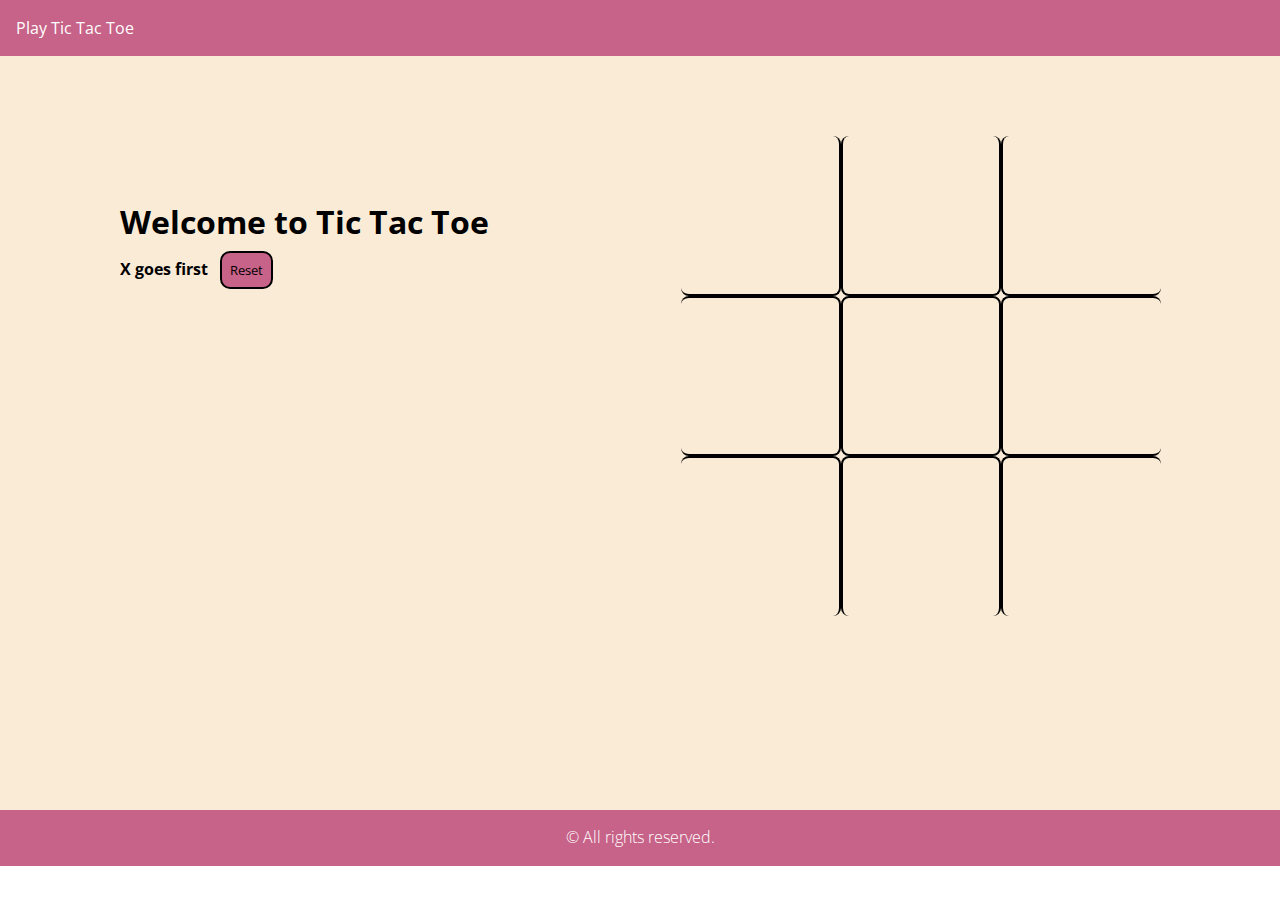
<file: index.html>
<!DOCTYPE html>
<html lang="en">

<head>
    <meta charset="UTF-8">
    <meta http-equiv="X-UA-Compatible" content="IE=edge">
    <meta name="viewport" content="width=device-width, initial-scale=1.0">
    <link rel="stylesheet" href="css/style.css">
    <title>Tic Tac Toe</title>
</head>

<body>
    <nav>
        <ul>
            <li>Play Tic Tac Toe</li>
        </ul>
    </nav>
    <div class="maincontainer">
        <div class="gameInfo">
            <h1>Welcome to Tic Tac Toe</h1>
            <div>
                <span class="info">X goes first</span>
                <button id="reset">Reset</button>
            </div>
            <div class="img">
                 <img src="media/excited4.gif" alt=""> 
            </div>
        </div>
        <div class="grid">
            <div class="box bt-0 bl-0">
                <span class="text"></span>
            </div>
            <div class="box bt-0">
                <span class="text"></span>
            </div>
            <div class="box br-0 bt-0">
                <span class="text"></span>
            </div>
            <div class="box bl-0">
                <span class="text"></span>
            </div>
            <div class="box">
                <span class="text"></span>
            </div>
            <div class="box br-0">
                <span class="text"></span>
            </div>
            <div class="box bb-0 bl-0">
                <span class="text"></span>
            </div>
            <div class="box bb-0">
                <span class="text"></span>
            </div>
            <div class="box bb-0 br-0">
                <span class="text"></span>
            </div>
        </div>
        
    </div>
    <footer>
        <h1>&copy All rights reserved.</h1>
    </footer>
    <script src="js/logic.js"></script>
</body>

</html>
</file>
<file: css/style.css>
@import url('https://fonts.googleapis.com/css2?family=Open+Sans:wght@300&display=swap');
@import url('https://fonts.googleapis.com/css2?family=Josefin+Slab&display=swap');
*{
    margin: 0;
    padding: 0;
    font-family: 'Open Sans', sans-serif;
}
nav{
        height: 3.5rem;
        /* background-color: #AF929D; */
        background-color: #c76288;
        color: white;
        display: flex;
        align-items: center;
        padding-left: 1rem;
}
nav ul {
    list-style-type: none;
}
.maincontainer{
    background-color: antiquewhite;
    display: flex;
    justify-content: center;
    height: 66vh;
    padding: 5rem;
}
.grid{
    display: grid;
    grid-template-rows: repeat(3,10rem);
    grid-template-columns: repeat(3,10rem);
}
.box{
    border: 2px solid black;
    font-size: 7rem;
    display: flex;
    justify-content: center;
    cursor: pointer;
    border-radius: 0.5rem;
    
}
.text{
    font-family: 'Josefin Slab', serif;
    margin-top: 1.6rem;
}
.box:hover{
    background-color: #c76288;
}
.gameInfo{
    margin: 2rem 10rem 2rem 0rem;
    padding: 2rem 2rem 2rem 0rem;
}
.img img{
    width: 0px;
    transition: width 0.3s ease-in;
}
.info{
    font-weight: bolder;
}
#reset{
    background-color: #c76288;
    border: 2px solid black;
    padding: 0.5rem;
    border-radius: 10px;
    margin: 0.5rem;
    cursor: pointer;
}
.br-0{
    border-right: 0;
}
.bl-0{
    border-left: 0;
}
.bt-0{
    border-top: 0;
}
.bb-0{
    border-bottom: 0;
}
footer{
    background-color: #c76288;
    color: white;
    display: flex;
    justify-content: center;
    height: 3.5rem;

}
footer h1{
    font-size: inherit;
    font-weight: 1;
    padding: 1rem;
}

@media only screen and (max-width: 880px) {
   .maincontainer{
    flex-wrap: wrap;
    padding: 2.1rem;
    height: 100vh;
   }
   .grid{
    grid-template-rows: repeat(3,7.5rem);
    grid-template-columns: repeat(3,7.5rem);
   }
   .gameInfo{
    margin: -4rem 0rem -10rem 0rem;
    }
    .gameInfo h1{
        font-size: 1.3rem;
    }
    footer{
        height: 5rem;
    }
    footer h1{
        padding: 2rem;
    }
    .text{
        margin-top: 1rem;
    }
  }
</file>
